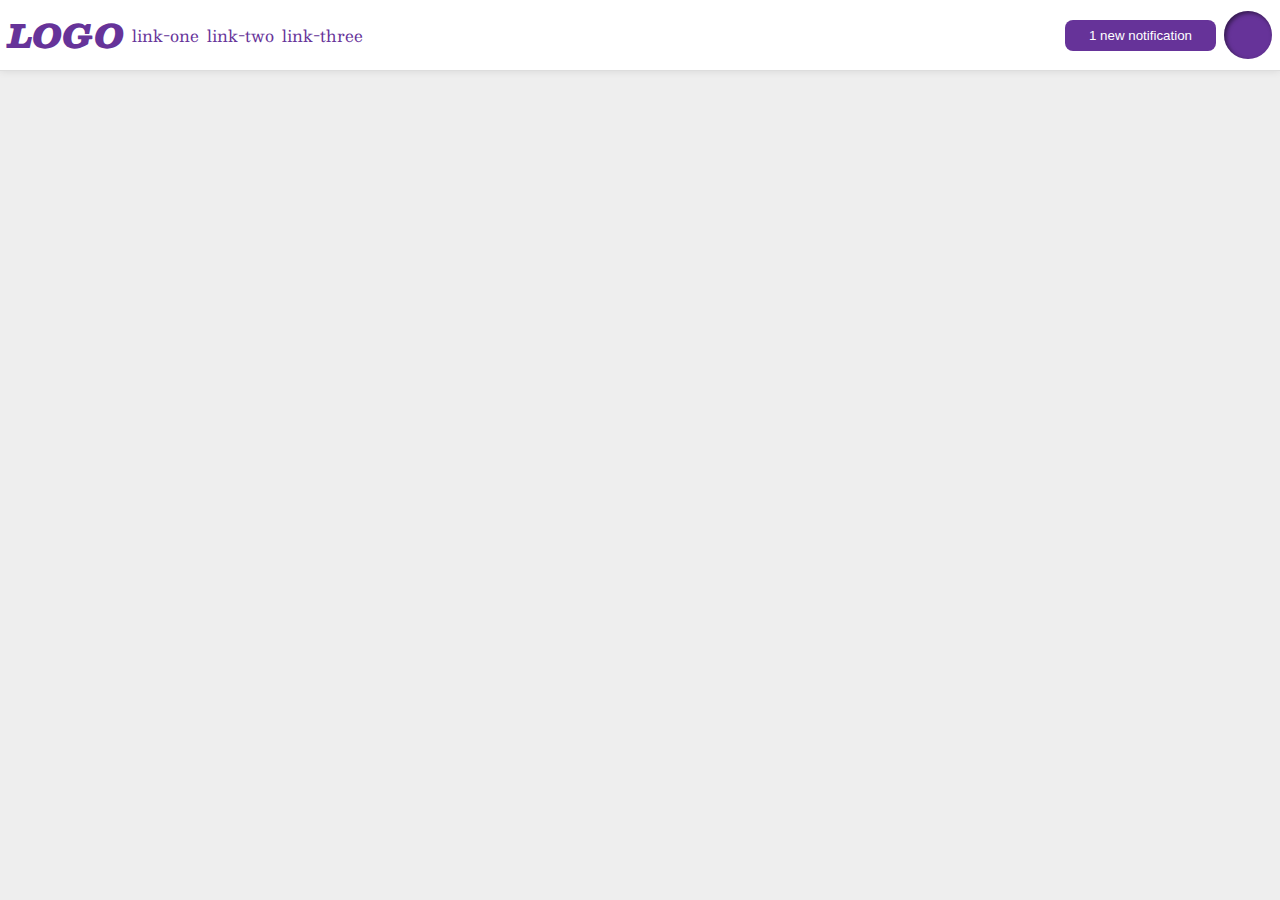
<file: flex/03-flex-header-2/index.html>
<!DOCTYPE html>
<html lang="en">
  <head>
    <meta charset="UTF-8" />
    <meta http-equiv="X-UA-Compatible" content="IE=edge" />
    <meta name="viewport" content="width=device-width, initial-scale=1.0" />
    <title>Flex Header 2</title>
    <link rel="stylesheet" href="style.css" />
  </head>
  <body>
    <div class="header">
      <div class="left-links">
        <div class="logo">LOGO</div>
        <ul class="links">
          <li><a href="https://google.com">link-one</a></li>
          <li><a href="https://google.com">link-two</a></li>
          <li><a href="https://google.com">link-three</a></li>
        </ul>
      </div>
      <div class="right-links">
        <button class="notifications">1 new notification</button>
        <div class="profile-image"></div>
      </div>
    </div>
  </body>
</html>
</file>
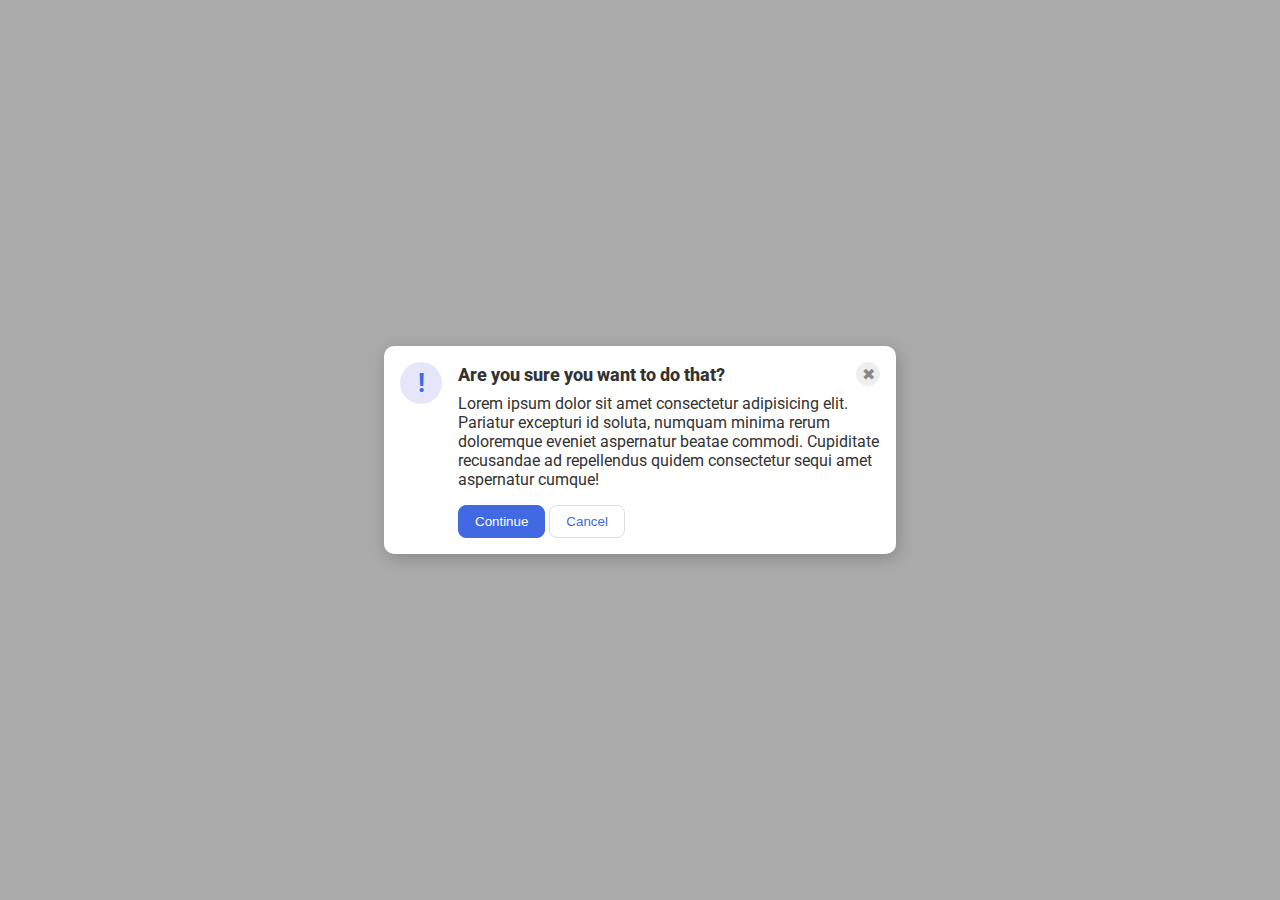
<file: flex/05-flex-modal/index.html>
<!DOCTYPE html>
<html lang="en">
  <head>
    <meta charset="UTF-8" />
    <meta http-equiv="X-UA-Compatible" content="IE=edge" />
    <meta name="viewport" content="width=device-width, initial-scale=1.0" />
    <link rel="stylesheet" href="style.css" />
    <title>Modal</title>
  </head>
  <body>
    <div class="modal">
      <div class="icon">!</div>
      <div class="main-content">
        <div class="header-container">
          <div class="header">Are you sure you want to do that?</div>
          <button class="close-button">✖</button>
        </div>
        <div class="text">
          Lorem ipsum dolor sit amet consectetur adipisicing elit. Pariatur excepturi id
          soluta, numquam minima rerum doloremque eveniet aspernatur beatae commodi. Cupiditate
          recusandae ad repellendus quidem consectetur sequi amet aspernatur cumque!
        </div>
        <button class="continue">Continue</button>
        <button class="cancel">Cancel</button>
      </div>
    </div>
  </body>
</html>
</file>
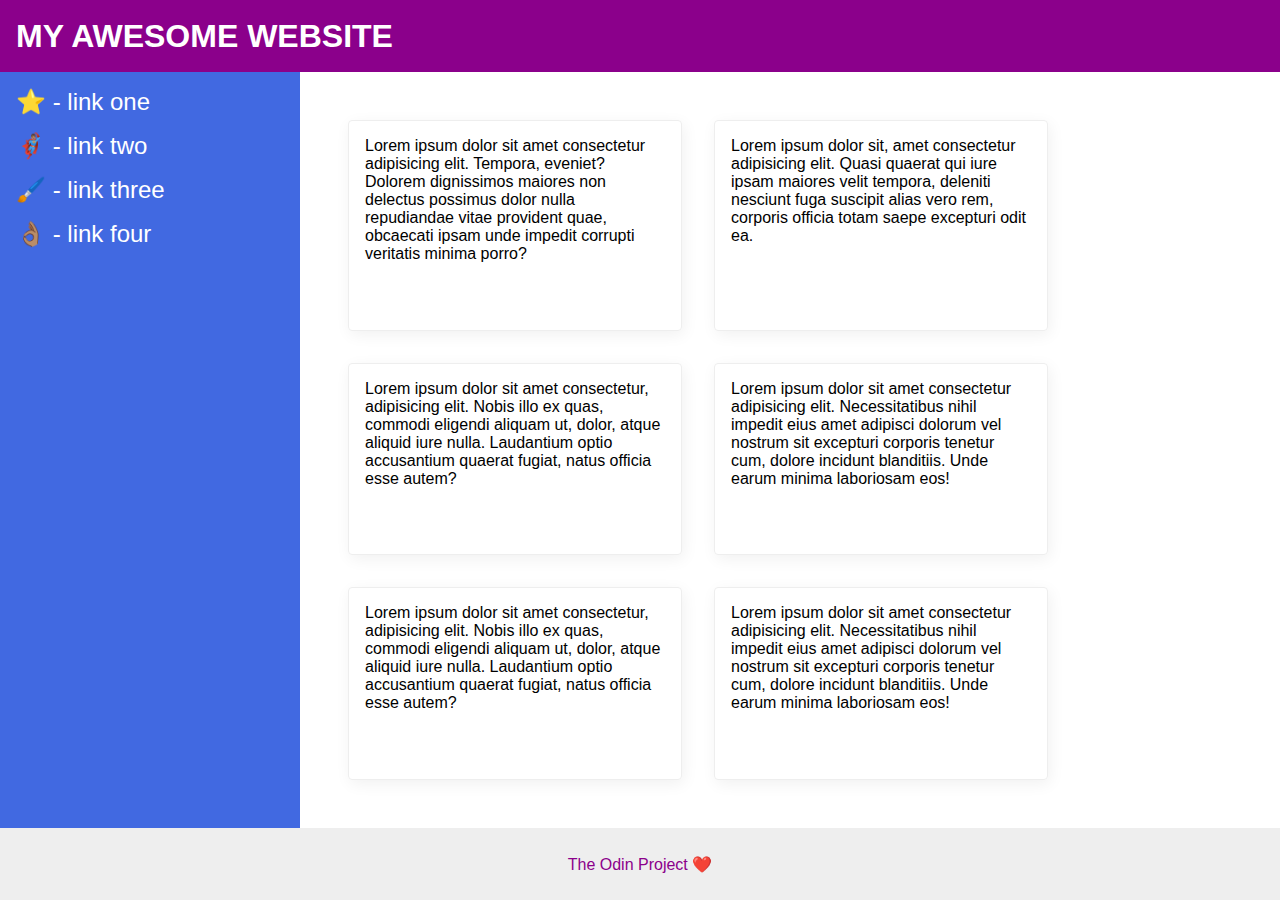
<file: flex/07-flex-layout-2/index.html>
<!DOCTYPE html>
<html lang="en">
  <head>
    <meta charset="UTF-8" />
    <meta http-equiv="X-UA-Compatible" content="IE=edge" />
    <meta name="viewport" content="width=device-width, initial-scale=1.0" />
    <title>The Holy Grail</title>
    <link rel="stylesheet" href="style.css" />
  </head>
  <body>
    <div class="header">MY AWESOME WEBSITE</div>

    <div class="content-section">
      <div class="sidebar">
        <ul>
          <li><a href="#">⭐ - link one</a></li>
          <li><a href="#">🦸🏽‍♂️ - link two</a></li>
          <li><a href="#">🖌️ - link three</a></li>
          <li><a href="#">👌🏽 - link four</a></li>
        </ul>
      </div>

      <div class="card-section">
        <div class="card">
          Lorem ipsum dolor sit amet consectetur adipisicing elit. Tempora, eveniet? Dolorem
          dignissimos maiores non delectus possimus dolor nulla repudiandae vitae provident
          quae, obcaecati ipsam unde impedit corrupti veritatis minima porro?
        </div>
        <div class="card">
          Lorem ipsum dolor sit, amet consectetur adipisicing elit. Quasi quaerat qui iure
          ipsam maiores velit tempora, deleniti nesciunt fuga suscipit alias vero rem, corporis
          officia totam saepe excepturi odit ea.
        </div>
        <div class="card">
          Lorem ipsum dolor sit amet consectetur, adipisicing elit. Nobis illo ex quas, commodi
          eligendi aliquam ut, dolor, atque aliquid iure nulla. Laudantium optio accusantium
          quaerat fugiat, natus officia esse autem?
        </div>
        <div class="card">
          Lorem ipsum dolor sit amet consectetur adipisicing elit. Necessitatibus nihil impedit
          eius amet adipisci dolorum vel nostrum sit excepturi corporis tenetur cum, dolore
          incidunt blanditiis. Unde earum minima laboriosam eos!
        </div>
        <div class="card">
          Lorem ipsum dolor sit amet consectetur, adipisicing elit. Nobis illo ex quas, commodi
          eligendi aliquam ut, dolor, atque aliquid iure nulla. Laudantium optio accusantium
          quaerat fugiat, natus officia esse autem?
        </div>
        <div class="card">
          Lorem ipsum dolor sit amet consectetur adipisicing elit. Necessitatibus nihil impedit
          eius amet adipisci dolorum vel nostrum sit excepturi corporis tenetur cum, dolore
          incidunt blanditiis. Unde earum minima laboriosam eos!
        </div>
      </div>
    </div>

    <div class="footer">The Odin Project ❤️</div>
  </body>
</html>
</file>
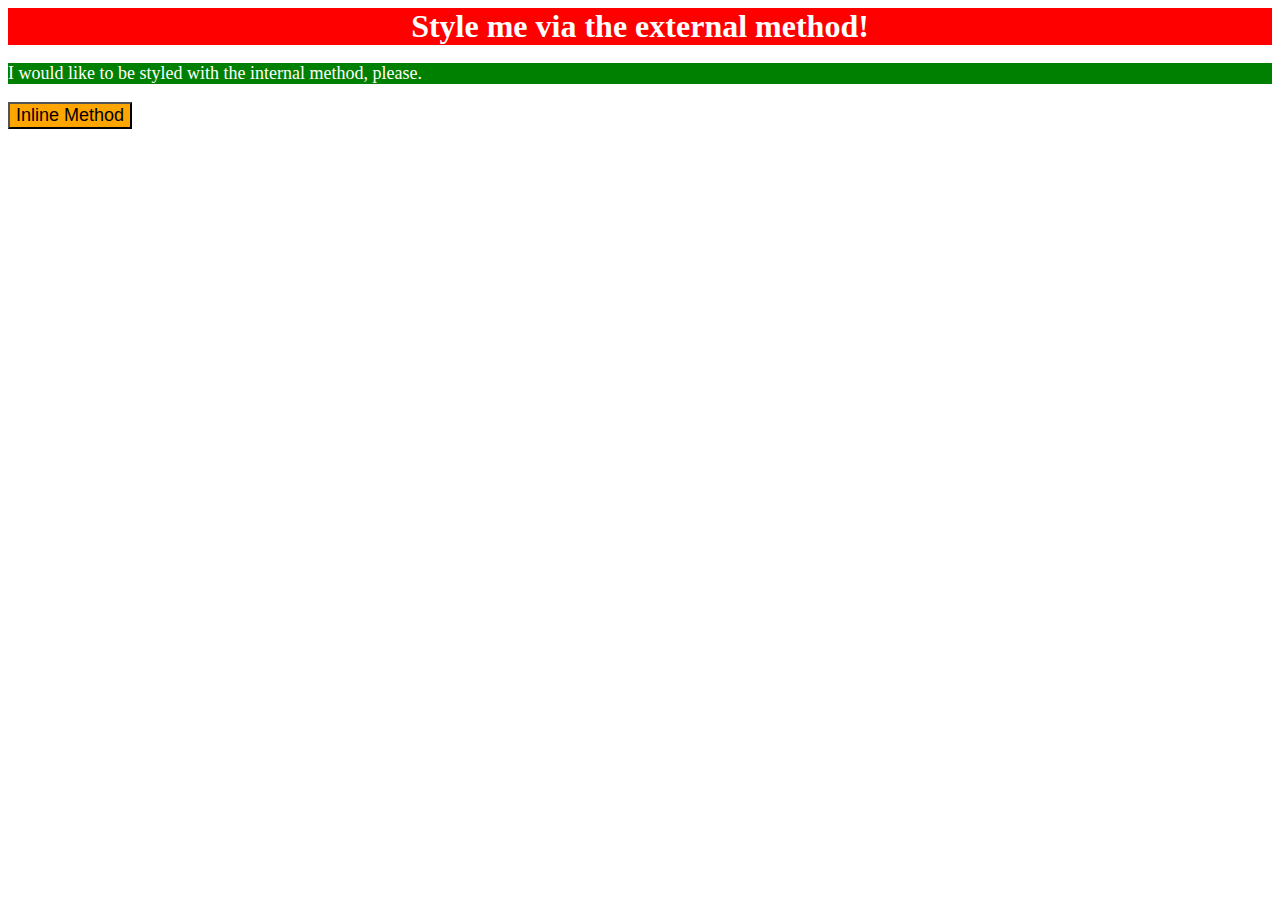
<file: foundations/01-css-methods/index.html>
<!DOCTYPE html>
<html lang="en">
  <head>
    <meta charset="UTF-8" />
    <meta http-equiv="X-UA-Compatible" content="IE=edge" />
    <meta name="viewport" content="width=device-width, initial-scale=1.0" />
    <link rel="stylesheet" href="./styles.css" />
    <title>Methods for Adding CSS</title>
    <style>
      p {
        background-color: green;
        color: #fff;
        font-size: 18px;
      }
    </style>
  </head>
  <body>
    <div>Style me via the external method!</div>
    <p>I would like to be styled with the internal method, please.</p>
    <button style="background-color: orange; font-size: 18px">Inline Method</button>
  </body>
</html>
</file>
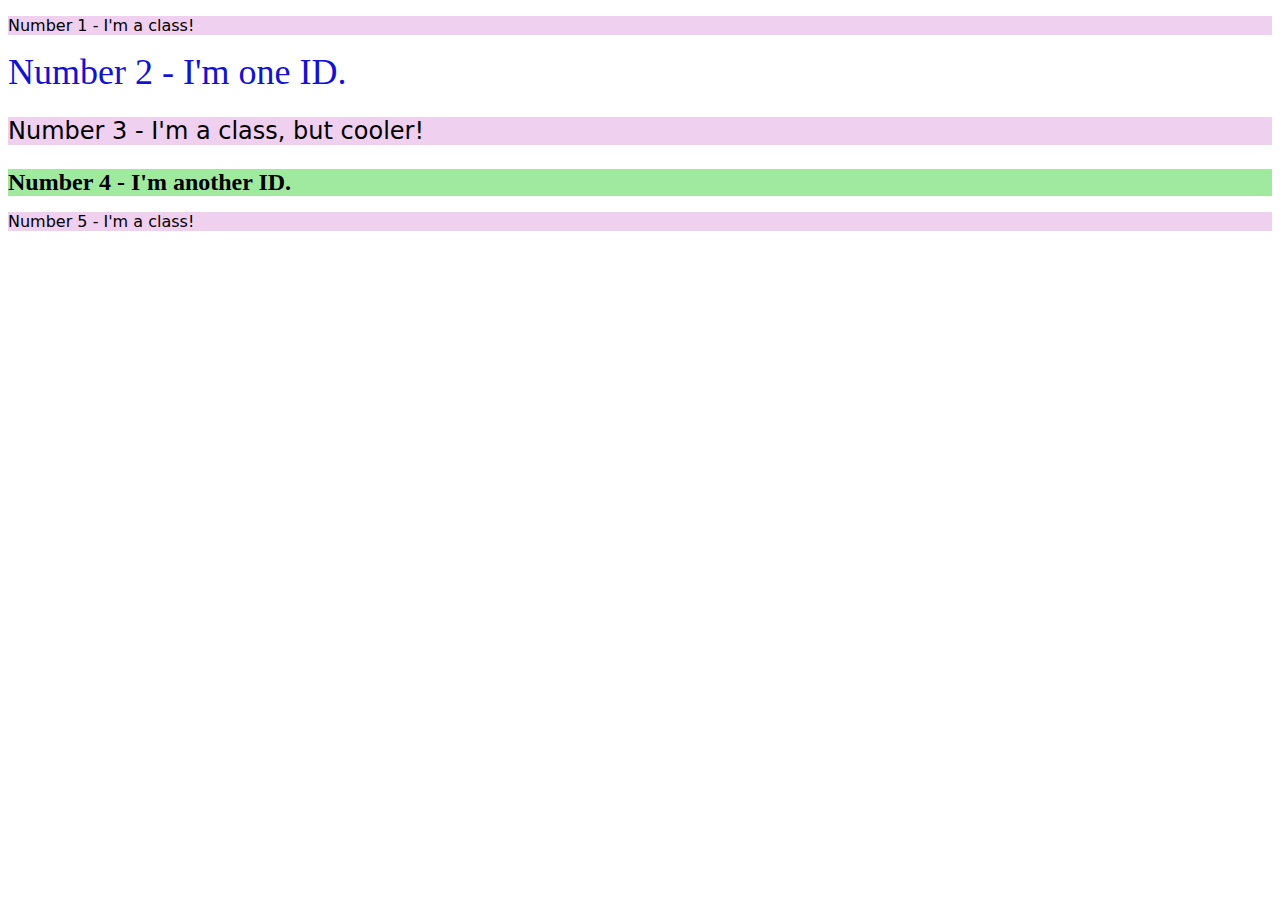
<file: foundations/02-class-id-selectors/index.html>
<!DOCTYPE html>
<html lang="en">
  <head>
    <meta charset="UTF-8" />
    <meta http-equiv="X-UA-Compatible" content="IE=edge" />
    <meta name="viewport" content="width=device-width, initial-scale=1.0" />
    <title>Class and ID Selectors</title>
    <link rel="stylesheet" href="style.css" />
  </head>
  <body>
    <p class="odd">Number 1 - I'm a class!</p>
    <div id="two">Number 2 - I'm one ID.</div>
    <p class="odd three">Number 3 - I'm a class, but cooler!</p>
    <div id="four">Number 4 - I'm another ID.</div>
    <p class="odd">Number 5 - I'm a class!</p>
  </body>
</html>
</file>
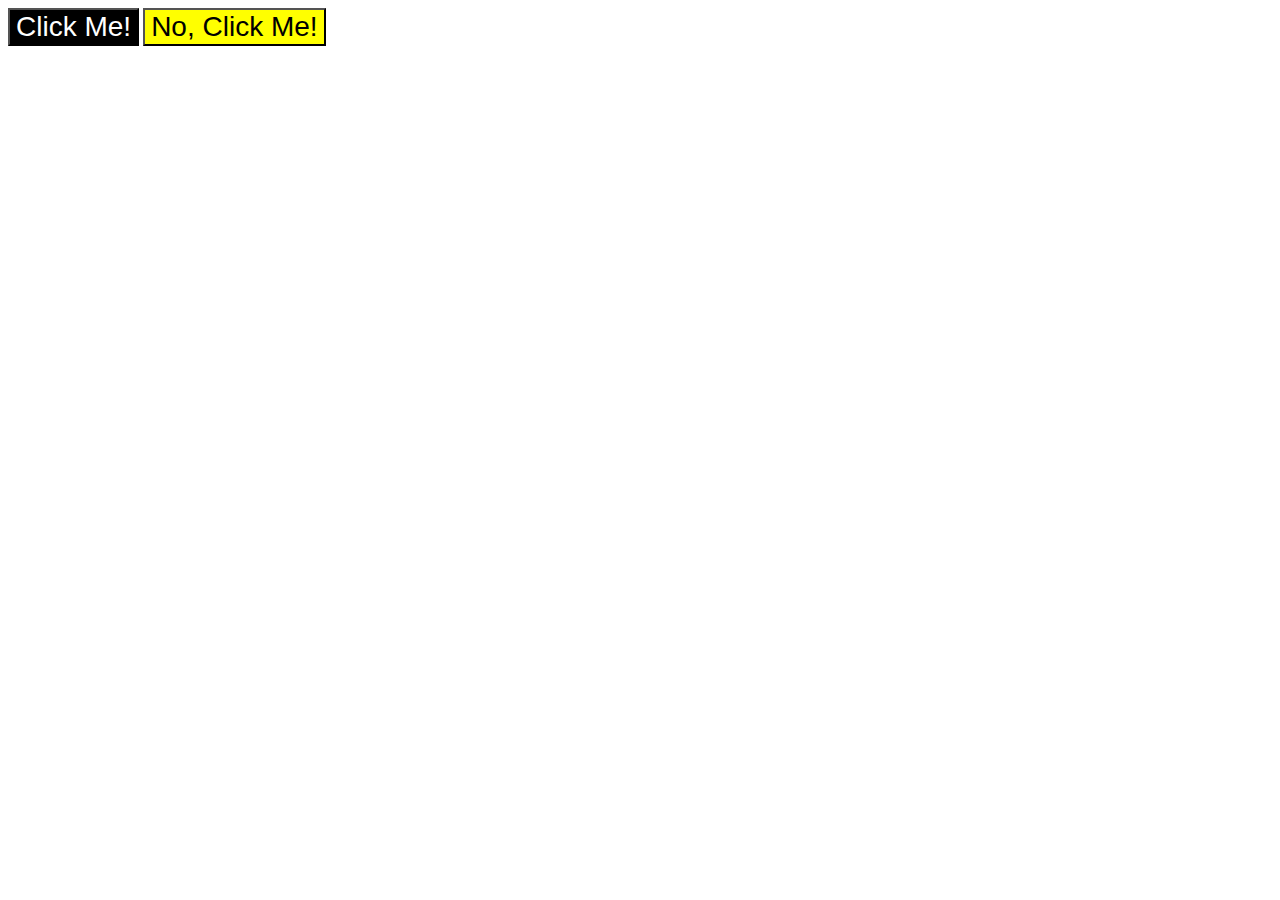
<file: foundations/03-grouping-selectors/index.html>
<!DOCTYPE html>
<html lang="en">
  <head>
    <meta charset="UTF-8" />
    <meta http-equiv="X-UA-Compatible" content="IE=edge" />
    <meta name="viewport" content="width=device-width, initial-scale=1.0" />
    <title>Grouping Selectors</title>
    <link rel="stylesheet" href="style.css" />
  </head>
  <body>
    <button class="black">Click Me!</button>
    <button class="yellow">No, Click Me!</button>
  </body>
</html>
</file>
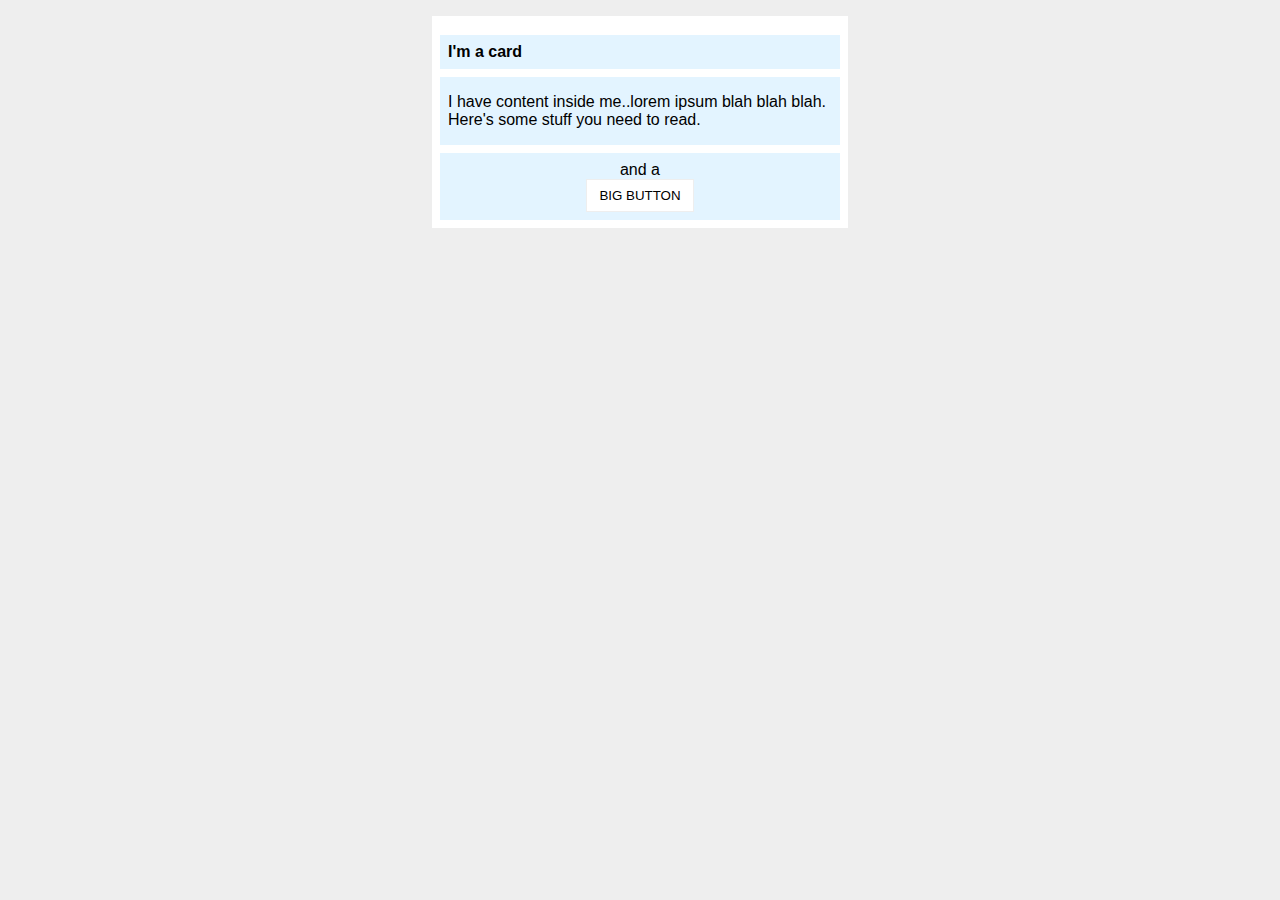
<file: margin-and-padding/02-margin-and-padding-2/index.html>
<!DOCTYPE html>
<html lang="en">
  <head>
    <meta charset="UTF-8" />
    <meta http-equiv="X-UA-Compatible" content="IE=edge" />
    <meta name="viewport" content="width=device-width, initial-scale=1.0" />
    <title>Margin and Padding exercise 2</title>
    <link rel="stylesheet" href="style.css" />
  </head>
  <body>
    <div class="card">
      <h1 class="title">I'm a card</h1>
      <div class="content">
        I have content inside me..lorem ipsum blah blah blah. Here's some stuff you need to
        read.
      </div>
      <div class="button-container">
        and a
        <button>BIG BUTTON</button>
      </div>
    </div>
  </body>
</html>
</file>
<file: flex/03-flex-header-2/style.css>
/* this is some magical font-importing.  
you'll learn about it later. */
@import url('https://fonts.googleapis.com/css2?family=Besley:ital,wght@0,400;1,900&display=swap');

body {
  margin: 0;
  background: #eee;
  font-family: Besley, serif;
}

.header {
  background: white;
  border-bottom: 1px solid #ddd;
  box-shadow: 0 0 8px rgba(0,0,0,.1);

  display: flex;
  justify-content: space-between;
  padding: 8px;
}

.left-links,
.right-links {
  display: flex;
  gap: 8px;
  align-items: center;
}

ul {
  display: flex;
  gap: 8px;
  padding: 0;
  margin: 0;
}

.profile-image {
  background: rebeccapurple;
  box-shadow: inset 2px 2px 4px rgba(0,0,0,.5);
  border-radius: 50%;
  width: 48px;
  height: 48px;
}

.logo {
  color: rebeccapurple;
  font-size: 32px;
  font-weight: 900;
  font-style: italic;
}

button {
  border: none;
  border-radius: 8px;
  background: rebeccapurple;
  color: white;
  padding: 8px 24px;
}

a {
  /* this removes the line under our links */
  text-decoration: none;
  color: rebeccapurple;
}

ul {
  list-style-type: none;
}
</file>
<file: flex/05-flex-modal/style.css>
@import url('https://fonts.googleapis.com/css2?family=Roboto:wght@400;700&display=swap');

html, body {
  height: 100%;
}

body {
  font-family: Roboto, sans-serif;
  margin: 0;
  background: #aaa;
  color: #333;
  /* I'll give you this one for free lol */
  display: flex;
  align-items: center;
  justify-content: center;
}

.modal {
  background: white;
  width: 480px;
  border-radius: 10px;
  box-shadow: 2px 4px 16px rgba(0,0,0,.2);

  display: flex;
  gap: 16px;
  padding: 16px;
}

.header-container {
  display: flex;
  justify-content: space-between;
  align-items: center;

  margin-bottom: 8px;
  font-size: 18px;
  font-weight: 800;
}

.icon {
  color: royalblue;
  font-size: 26px;
  font-weight: 700;
  background: lavender;
  width: 42px;
  height: 42px;
  border-radius: 50%;
  display: flex;
  align-items: center;
  justify-content: center;

  flex-shrink: 0;
}

.close-button {
  background: #eee;
  border-radius: 50%;
  color: #888;
  font-weight: 400;
  font-size: 16px;
  height: 24px;
  width: 24px;
  display: flex;
  align-items: center;
  justify-content: center;
  border: 1px solid #eee;
  padding: 0;
}

.text {
  margin-bottom: 16px;
}

button {
  cursor: pointer;
  padding: 8px 16px;
  border-radius: 8px;
}

button.continue {
  background: royalblue;
  border: 1px solid royalblue;
  color: white;
}

button.cancel {
  background: white;
  border: 1px solid #ddd;
  color: royalblue;
}
</file>
<file: flex/07-flex-layout-2/style.css>
body {
  font-family: -apple-system, BlinkMacSystemFont, 'Segoe UI', Roboto, Oxygen, Ubuntu, Cantarell, 'Open Sans', 'Helvetica Neue', sans-serif;
  margin: 0;
  min-height: 100vh;

  /*add flexbox to press footer and header to the bot and top*/
  display: flex;
  flex-direction: column;
}

.header {
  height: 72px;
  background: darkmagenta;
  color: white;

  /* add flexbox to center vertically and adjust look of header font*/
  display: flex;
  align-items: center;
  font-size: 32px;
  font-weight: 900;
  padding-left:  16px;
}

.footer {
  height: 72px;
  background: #eee;
  color: darkmagenta;

  display: flex;
  justify-content: center;
  align-items: center;
}

.sidebar {
  width: 300px;
  background: royalblue;
  box-sizing: border-box;
  
  flex-shrink: 0;
  padding: 16px;
}

.card {
  border: 1px solid #eee;
  box-shadow: 2px 4px 16px rgba(0,0,0,.06);
  border-radius: 4px;

  width: 300px;
  padding: 16px;
}

.card-section {
  display: flex;
  flex-wrap: wrap;
  gap: 32px;
  padding: 48px;
}

.content-section {
  display: flex;
  flex: 1;
}

ul{
  list-style: none;
  padding: 0;
  margin: 0;
}

li {
  margin-bottom: 16px;
}

a {
  text-decoration: none;
  color: white;
  font-size: 24px;
}
</file>
<file: foundations/01-css-methods/styles.css>
div {
    background-color: red;
    color: #fff;
    font-size: 32px;
    font-weight: 700;
    text-align: center;
}
</file>
<file: foundations/02-class-id-selectors/style.css>
.odd {
    background-color: rgb(240, 208, 239);
    font-family: 'Verdana', 'DejaVu Sans', sans-serif;   
}

#two {
    color: rgb(18, 18, 208);
    font-size: 36px;
}

.three,
#four{
    font-size: 24px;
}

#four{
    background-color: rgb(159, 234, 159);
    font-weight: bold;
}
</file>
<file: foundations/03-grouping-selectors/style.css>
.black {
    background-color: black;
    color: white;
}

.yellow{
    background-color: yellow;
}

.black,
.yellow {
    font-size: 28px;
    font-family: 'Helvetica', 'Times New Roman', sans-serif;
}
</file>
<file: margin-and-padding/02-margin-and-padding-2/style.css>
body {
  background: #eee;
  font-family: sans-serif;
}

.card {
  width: 400px;
  background: #fff;
  margin: 16px auto;
  padding: 8px;
}

.title {
  background: #e3f4ff;
  padding: 8px;
  margin-bottom: 8px;
  font-size: 16px;
}

.content {
  background: #e3f4ff;
  padding: 16px 8px;
  margin-bottom: 8px;
}

.button-container {
  background: #e3f4ff;
  padding: 8px;
  text-align: center;
}

button {
  display: block;
  background: white;
  border: 1px solid #eee;
  margin: 0 auto;
  padding: 8px 12px;
}
</file>
